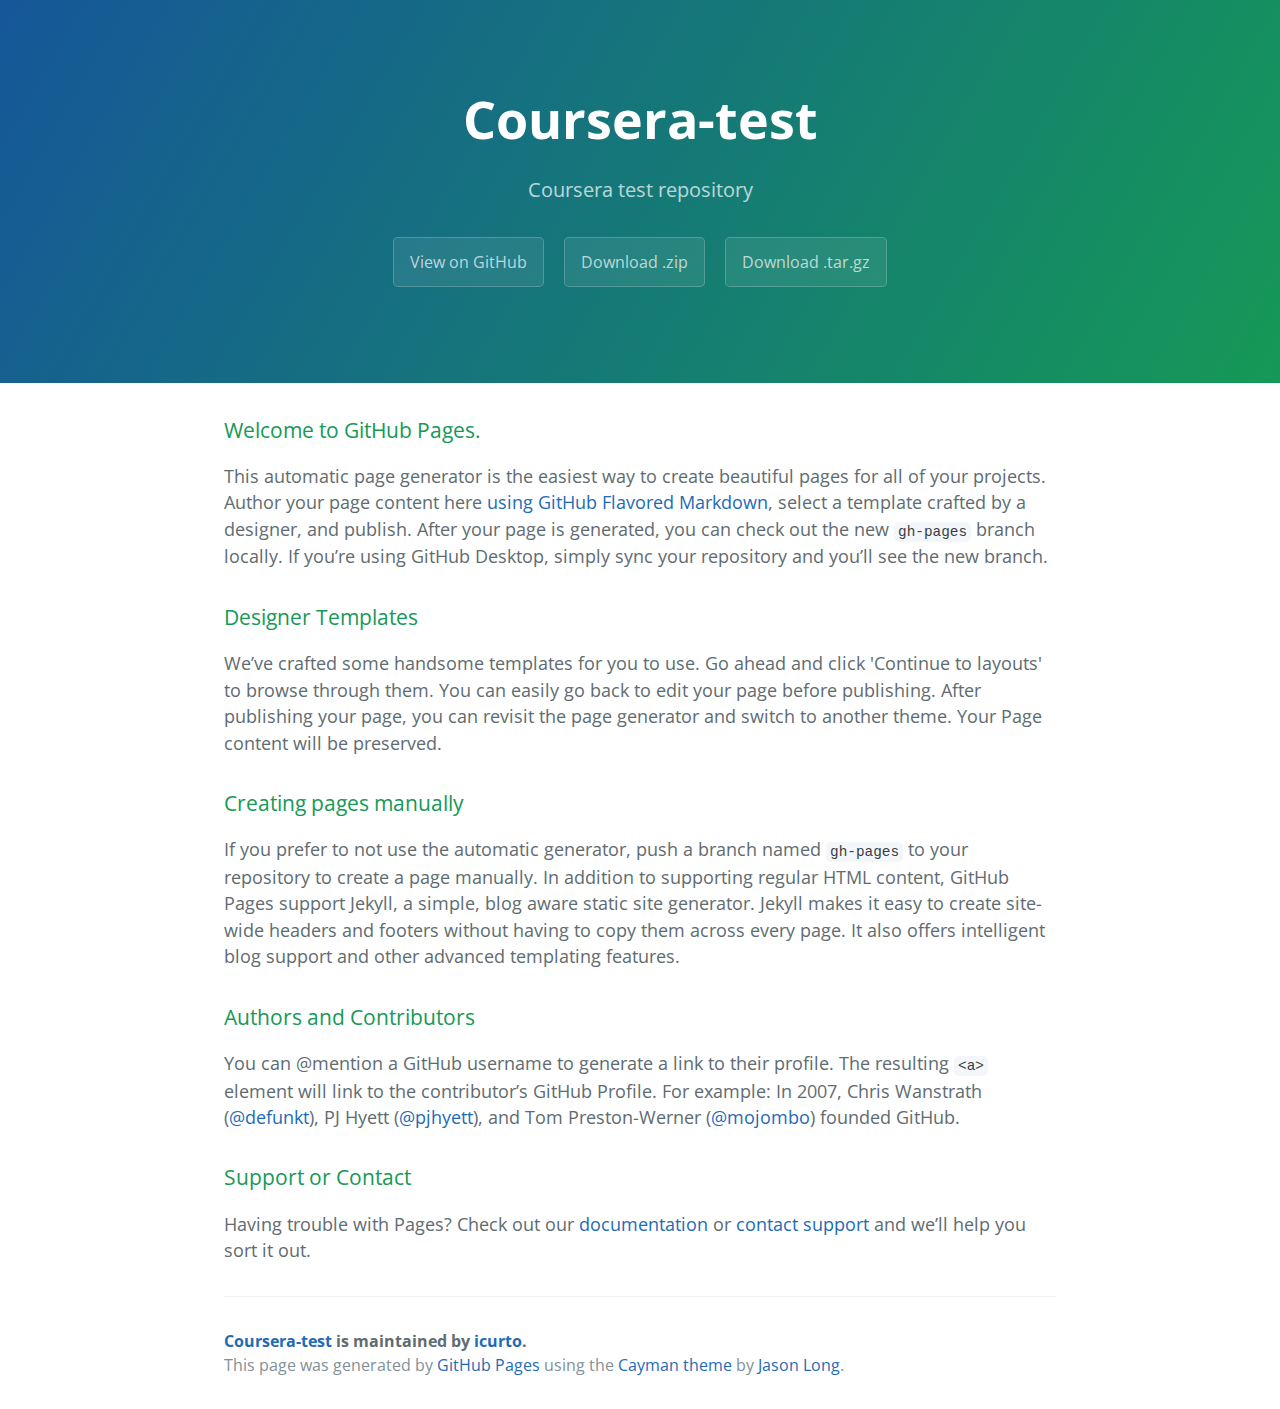
<file: index.html>
<!DOCTYPE html>
<html lang="en-us">
  <head>
    <meta charset="UTF-8">
    <title>Coursera-test by icurto</title>
    <meta name="viewport" content="width=device-width, initial-scale=1">
    <link rel="stylesheet" type="text/css" href="stylesheets/normalize.css" media="screen">
    <link href='https://fonts.googleapis.com/css?family=Open+Sans:400,700' rel='stylesheet' type='text/css'>
    <link rel="stylesheet" type="text/css" href="stylesheets/stylesheet.css" media="screen">
    <link rel="stylesheet" type="text/css" href="stylesheets/github-light.css" media="screen">
  </head>
  <body>
    <section class="page-header">
      <h1 class="project-name">Coursera-test</h1>
      <h2 class="project-tagline">Coursera test repository</h2>
      <a href="https://github.com/icurto/coursera-test" class="btn">View on GitHub</a>
      <a href="https://github.com/icurto/coursera-test/zipball/master" class="btn">Download .zip</a>
      <a href="https://github.com/icurto/coursera-test/tarball/master" class="btn">Download .tar.gz</a>
    </section>

    <section class="main-content">
      <h3>
<a id="welcome-to-github-pages" class="anchor" href="#welcome-to-github-pages" aria-hidden="true"><span aria-hidden="true" class="octicon octicon-link"></span></a>Welcome to GitHub Pages.</h3>

<p>This automatic page generator is the easiest way to create beautiful pages for all of your projects. Author your page content here <a href="https://guides.github.com/features/mastering-markdown/">using GitHub Flavored Markdown</a>, select a template crafted by a designer, and publish. After your page is generated, you can check out the new <code>gh-pages</code> branch locally. If you’re using GitHub Desktop, simply sync your repository and you’ll see the new branch.</p>

<h3>
<a id="designer-templates" class="anchor" href="#designer-templates" aria-hidden="true"><span aria-hidden="true" class="octicon octicon-link"></span></a>Designer Templates</h3>

<p>We’ve crafted some handsome templates for you to use. Go ahead and click 'Continue to layouts' to browse through them. You can easily go back to edit your page before publishing. After publishing your page, you can revisit the page generator and switch to another theme. Your Page content will be preserved.</p>

<h3>
<a id="creating-pages-manually" class="anchor" href="#creating-pages-manually" aria-hidden="true"><span aria-hidden="true" class="octicon octicon-link"></span></a>Creating pages manually</h3>

<p>If you prefer to not use the automatic generator, push a branch named <code>gh-pages</code> to your repository to create a page manually. In addition to supporting regular HTML content, GitHub Pages support Jekyll, a simple, blog aware static site generator. Jekyll makes it easy to create site-wide headers and footers without having to copy them across every page. It also offers intelligent blog support and other advanced templating features.</p>

<h3>
<a id="authors-and-contributors" class="anchor" href="#authors-and-contributors" aria-hidden="true"><span aria-hidden="true" class="octicon octicon-link"></span></a>Authors and Contributors</h3>

<p>You can @mention a GitHub username to generate a link to their profile. The resulting <code>&lt;a&gt;</code> element will link to the contributor’s GitHub Profile. For example: In 2007, Chris Wanstrath (<a href="https://github.com/defunkt" class="user-mention">@defunkt</a>), PJ Hyett (<a href="https://github.com/pjhyett" class="user-mention">@pjhyett</a>), and Tom Preston-Werner (<a href="https://github.com/mojombo" class="user-mention">@mojombo</a>) founded GitHub.</p>

<h3>
<a id="support-or-contact" class="anchor" href="#support-or-contact" aria-hidden="true"><span aria-hidden="true" class="octicon octicon-link"></span></a>Support or Contact</h3>

<p>Having trouble with Pages? Check out our <a href="https://help.github.com/pages">documentation</a> or <a href="https://github.com/contact">contact support</a> and we’ll help you sort it out.</p>

      <footer class="site-footer">
        <span class="site-footer-owner"><a href="https://github.com/icurto/coursera-test">Coursera-test</a> is maintained by <a href="https://github.com/icurto">icurto</a>.</span>

        <span class="site-footer-credits">This page was generated by <a href="https://pages.github.com">GitHub Pages</a> using the <a href="https://github.com/jasonlong/cayman-theme">Cayman theme</a> by <a href="https://twitter.com/jasonlong">Jason Long</a>.</span>
      </footer>

    </section>

  
  </body>
</html>
</file>
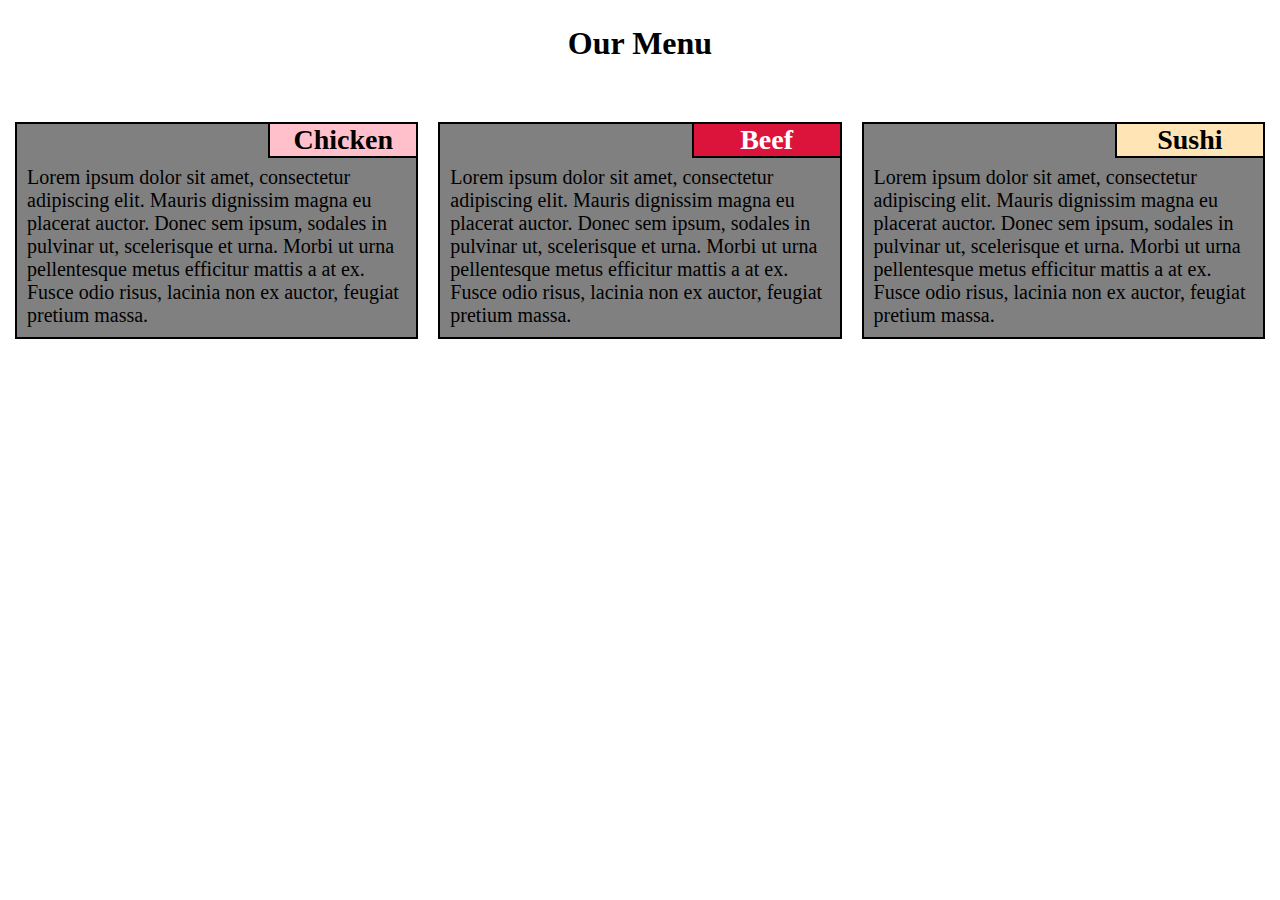
<file: module2-solution/index.html>
<!DOCTYPE html>
<html>
<head>
	<meta charset="utf-8">
	<meta name="viewport" content="width=device-width, initial-scale=1">
	<title>Assignement Solution for Module 2</title>
	<link rel="stylesheet" href="css/style.css">
</head>
<body>
<h1>Our Menu</h1>
<section>
<div class="col-lg-4 col-md-6">
	<article>
	<h2>Chicken</h2>
	<p>Lorem ipsum dolor sit amet, consectetur adipiscing elit. Mauris dignissim magna eu placerat auctor. Donec sem ipsum, sodales in pulvinar ut, scelerisque et urna. Morbi ut urna pellentesque metus efficitur mattis a at ex. Fusce odio risus, lacinia non ex auctor, feugiat pretium massa.</p>
	</article>
</div>
<div class="col-lg-4 col-md-6">
	<article>
	<h2>Beef</h2>
	<p>Lorem ipsum dolor sit amet, consectetur adipiscing elit. Mauris dignissim magna eu placerat auctor. Donec sem ipsum, sodales in pulvinar ut, scelerisque et urna. Morbi ut urna pellentesque metus efficitur mattis a at ex. Fusce odio risus, lacinia non ex auctor, feugiat pretium massa.</p>
	</article>
</div>
<div class="col-lg-4 col-md-12">
	<article>
	<h2>Sushi</h2>
	<p>Lorem ipsum dolor sit amet, consectetur adipiscing elit. Mauris dignissim magna eu placerat auctor. Donec sem ipsum, sodales in pulvinar ut, scelerisque et urna. Morbi ut urna pellentesque metus efficitur mattis a at ex. Fusce odio risus, lacinia non ex auctor, feugiat pretium massa.</p>
	</article>
</div>
</section>
</body>
</html>
</file>
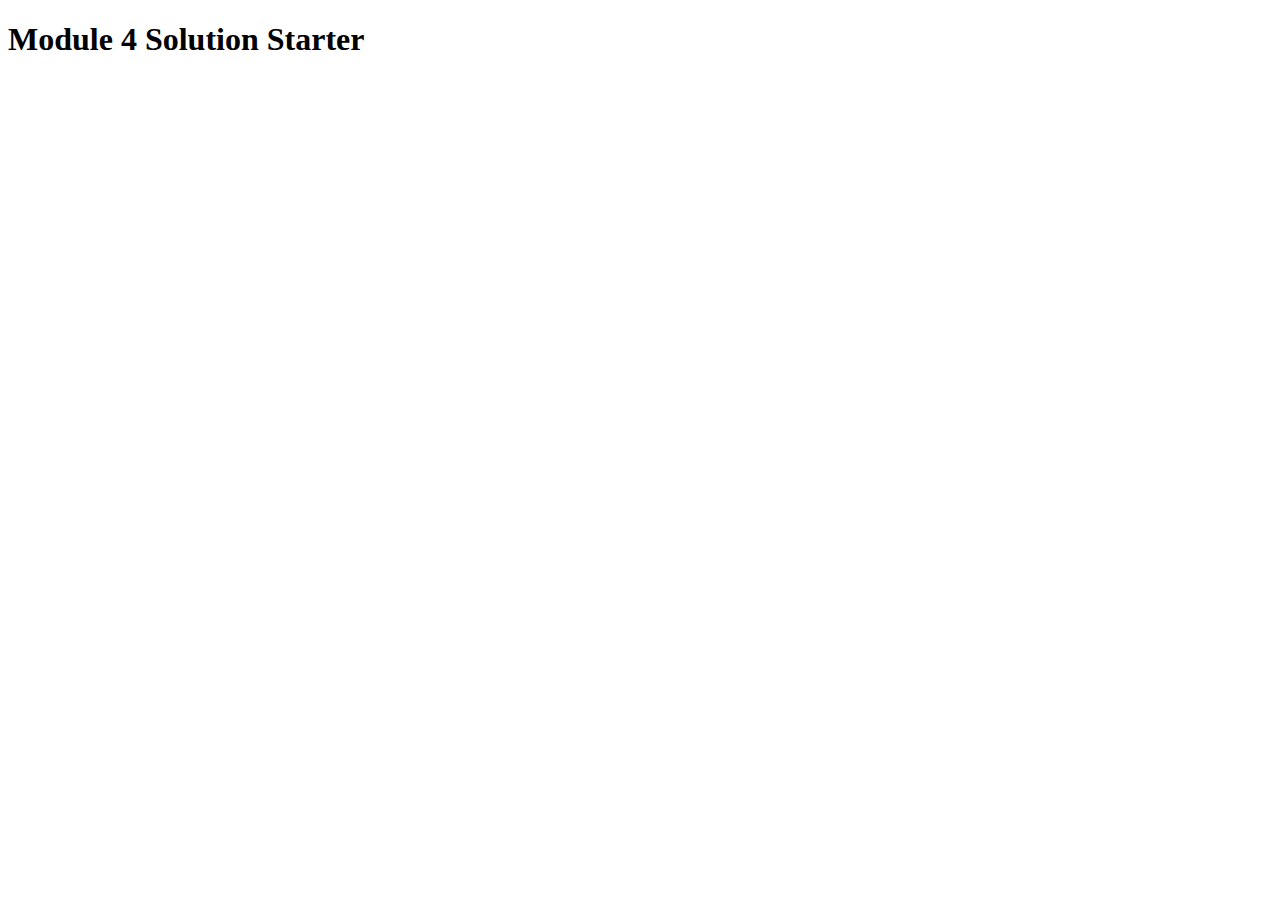
<file: module4-solution/index.html>
<!DOCTYPE html>
<html>
<head>
  <meta charset="utf-8">
  <title>Module 4 Solution Starter</title>
  <script>
    var names = []; // DO NOT REMOVE
  </script>
  <script src="SpeakHello.js"></script>
  <script src="SpeakGoodBye.js"></script>
  <script src="script.js"></script>
</head>
<body>
  <h1>Module 4 Solution Starter</h1>
</body>
</html>
</file>
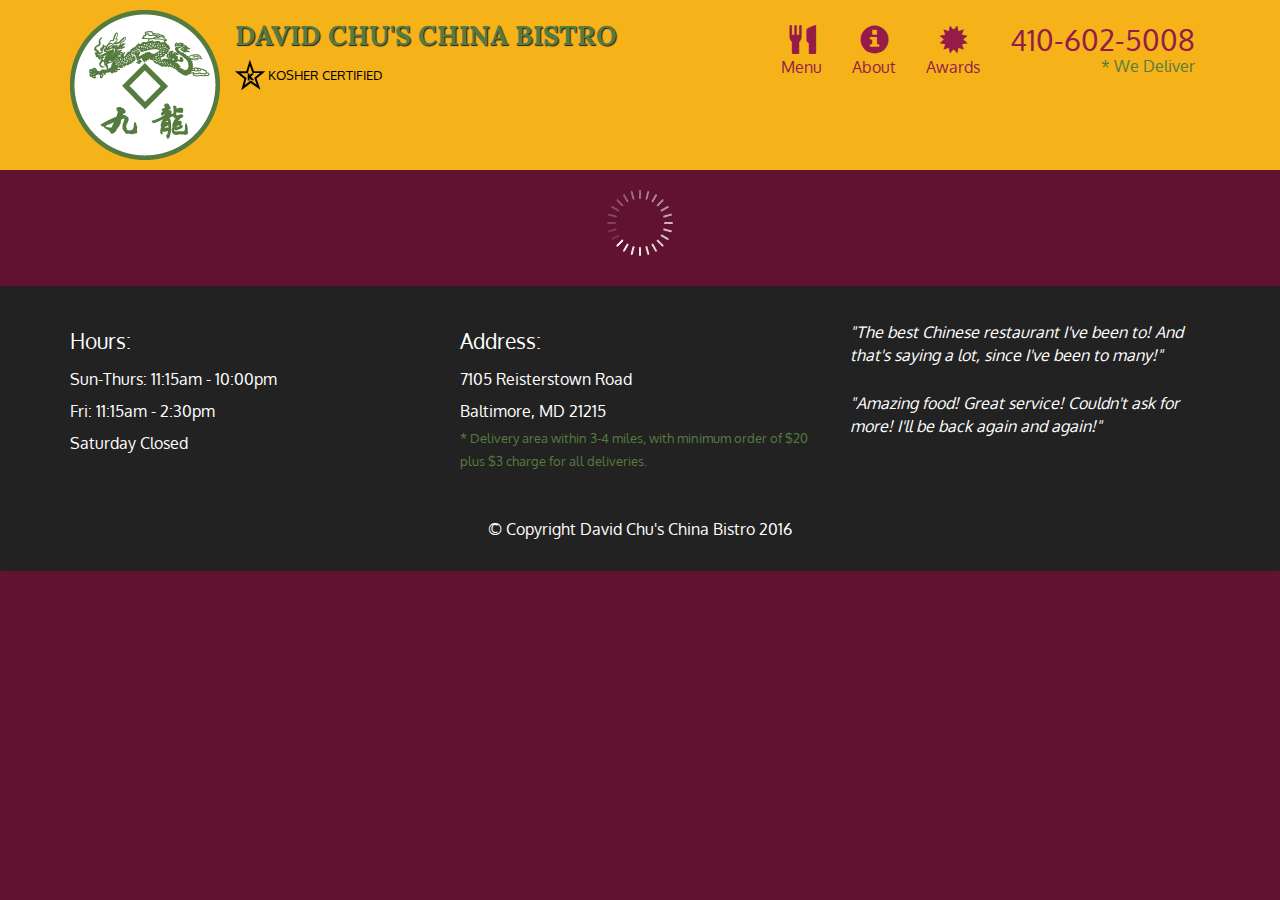
<file: module5-solution/index.html>
<!doctype html>
<html lang="en">
  <head>
    <meta charset="utf-8">
    <meta http-equiv="X-UA-Compatible" content="IE=edge">
    <meta name="viewport" content="width=device-width, initial-scale=1">
    <title>David Chu's China Bistro</title>
    <link rel="stylesheet" href="css/bootstrap.min.css">
    <link rel="stylesheet" href="css/styles.css">
    <link href='https://fonts.googleapis.com/css?family=Oxygen:400,300,700' rel='stylesheet' type='text/css'>
    <link href='https://fonts.googleapis.com/css?family=Lora' rel='stylesheet' type='text/css'>
  </head>
<body>
  <header>
    <nav id="header-nav" class="navbar navbar-default">
      <div class="container">
        <div class="navbar-header">
          <a href="index.html" class="pull-left visible-md visible-lg">
            <div id="logo-img" alt="Logo image"></div>
          </a>

          <div class="navbar-brand">
            <a href="index.html"><h1>David Chu's China Bistro</h1></a>
            <p>
              <img src="images/star-k-logo.png" alt="Kosher certification">
              <span>Kosher Certified</span>
            </p>
          </div>

          <button id="navbarToggle" type="button" class="navbar-toggle collapsed" data-toggle="collapse" data-target="#collapsable-nav" aria-expanded="false">
            <span class="sr-only">Toggle navigation</span>
            <span class="icon-bar"></span>
            <span class="icon-bar"></span>
            <span class="icon-bar"></span>
          </button>
        </div>
        
        <div id="collapsable-nav" class="collapse navbar-collapse">
           <ul id="nav-list" class="nav navbar-nav navbar-right">
            <li id="navHomeButton" class="visible-xs active">
              <a href="index.html">
                <span class="glyphicon glyphicon-home"></span> Home</a>
            </li>
            <li id="navMenuButton">
              <a href="#" onclick="$dc.loadMenuCategories();">
                <span class="glyphicon glyphicon-cutlery"></span><br class="hidden-xs"> Menu</a>
            </li>
            <li>
              <a href="#">
                <span class="glyphicon glyphicon-info-sign"></span><br class="hidden-xs"> About</a>
            </li>
            <li>
              <a href="#">
                <span class="glyphicon glyphicon-certificate"></span><br class="hidden-xs"> Awards</a>
            </li>
            <li id="phone" class="hidden-xs">
              <a href="tel:410-602-5008">
                <span>410-602-5008</span></a><div>* We Deliver</div>
            </li>
          </ul><!-- #nav-list -->
        </div><!-- .collapse .navbar-collapse -->
      </div><!-- .container -->
    </nav><!-- #header-nav -->
  </header>

  <div id="call-btn" class="visible-xs">
    <a class="btn" href="tel:410-602-5008">
    <span class="glyphicon glyphicon-earphone"></span>
    410-602-5008
    </a>
  </div>
  <div id="xs-deliver" class="text-center visible-xs">* We Deliver</div>

  <div id="main-content" class="container"></div>

  <footer class="panel-footer">
    <div class="container">
      <div class="row">
        <section id="hours" class="col-sm-4">
          <span>Hours:</span><br>
          Sun-Thurs: 11:15am - 10:00pm<br>
          Fri: 11:15am - 2:30pm<br>
          Saturday Closed
          <hr class="visible-xs">
        </section>
        <section id="address" class="col-sm-4">
          <span>Address:</span><br>
          7105 Reisterstown Road<br>
          Baltimore, MD 21215
          <p>* Delivery area within 3-4 miles, with minimum order of $20 plus $3 charge for all deliveries.</p>
          <hr class="visible-xs">
        </section>
        <section id="testimonials" class="col-sm-4">
          <p>"The best Chinese restaurant I've been to! And that's saying a lot, since I've been to many!"</p>
          <p>"Amazing food! Great service! Couldn't ask for more! I'll be back again and again!"</p>
        </section>
      </div>
      <div class="text-center">&copy; Copyright David Chu's China Bistro 2016</div>
    </div>
  </footer>

  <!-- jQuery (Bootstrap JS plugins depend on it) -->
  <script src="js/jquery-2.1.4.min.js"></script>
  <script src="js/bootstrap.min.js"></script>
  <script src="js/ajax-utils.js"></script>
  <script src="js/script.js"></script>
</body>
</html>
</file>
<file: stylesheets/stylesheet.css>
* {
  box-sizing: border-box; }

body {
  padding: 0;
  margin: 0;
  font-family: "Open Sans", "Helvetica Neue", Helvetica, Arial, sans-serif;
  font-size: 16px;
  line-height: 1.5;
  color: #606c71; }

a {
  color: #1e6bb8;
  text-decoration: none; }
  a:hover {
    text-decoration: underline; }

.btn {
  display: inline-block;
  margin-bottom: 1rem;
  color: rgba(255, 255, 255, 0.7);
  background-color: rgba(255, 255, 255, 0.08);
  border-color: rgba(255, 255, 255, 0.2);
  border-style: solid;
  border-width: 1px;
  border-radius: 0.3rem;
  transition: color 0.2s, background-color 0.2s, border-color 0.2s; }
  .btn + .btn {
    margin-left: 1rem; }

.btn:hover {
  color: rgba(255, 255, 255, 0.8);
  text-decoration: none;
  background-color: rgba(255, 255, 255, 0.2);
  border-color: rgba(255, 255, 255, 0.3); }

@media screen and (min-width: 64em) {
  .btn {
    padding: 0.75rem 1rem; } }

@media screen and (min-width: 42em) and (max-width: 64em) {
  .btn {
    padding: 0.6rem 0.9rem;
    font-size: 0.9rem; } }

@media screen and (max-width: 42em) {
  .btn {
    display: block;
    width: 100%;
    padding: 0.75rem;
    font-size: 0.9rem; }
    .btn + .btn {
      margin-top: 1rem;
      margin-left: 0; } }

.page-header {
  color: #fff;
  text-align: center;
  background-color: #159957;
  background-image: linear-gradient(120deg, #155799, #159957); }

@media screen and (min-width: 64em) {
  .page-header {
    padding: 5rem 6rem; } }

@media screen and (min-width: 42em) and (max-width: 64em) {
  .page-header {
    padding: 3rem 4rem; } }

@media screen and (max-width: 42em) {
  .page-header {
    padding: 2rem 1rem; } }

.project-name {
  margin-top: 0;
  margin-bottom: 0.1rem; }

@media screen and (min-width: 64em) {
  .project-name {
    font-size: 3.25rem; } }

@media screen and (min-width: 42em) and (max-width: 64em) {
  .project-name {
    font-size: 2.25rem; } }

@media screen and (max-width: 42em) {
  .project-name {
    font-size: 1.75rem; } }

.project-tagline {
  margin-bottom: 2rem;
  font-weight: normal;
  opacity: 0.7; }

@media screen and (min-width: 64em) {
  .project-tagline {
    font-size: 1.25rem; } }

@media screen and (min-width: 42em) and (max-width: 64em) {
  .project-tagline {
    font-size: 1.15rem; } }

@media screen and (max-width: 42em) {
  .project-tagline {
    font-size: 1rem; } }

.main-content :first-child {
  margin-top: 0; }
.main-content img {
  max-width: 100%; }
.main-content h1, .main-content h2, .main-content h3, .main-content h4, .main-content h5, .main-content h6 {
  margin-top: 2rem;
  margin-bottom: 1rem;
  font-weight: normal;
  color: #159957; }
.main-content p {
  margin-bottom: 1em; }
.main-content code {
  padding: 2px 4px;
  font-family: Consolas, "Liberation Mono", Menlo, Courier, monospace;
  font-size: 0.9rem;
  color: #383e41;
  background-color: #f3f6fa;
  border-radius: 0.3rem; }
.main-content pre {
  padding: 0.8rem;
  margin-top: 0;
  margin-bottom: 1rem;
  font: 1rem Consolas, "Liberation Mono", Menlo, Courier, monospace;
  color: #567482;
  word-wrap: normal;
  background-color: #f3f6fa;
  border: solid 1px #dce6f0;
  border-radius: 0.3rem; }
  .main-content pre > code {
    padding: 0;
    margin: 0;
    font-size: 0.9rem;
    color: #567482;
    word-break: normal;
    white-space: pre;
    background: transparent;
    border: 0; }
.main-content .highlight {
  margin-bottom: 1rem; }
  .main-content .highlight pre {
    margin-bottom: 0;
    word-break: normal; }
.main-content .highlight pre, .main-content pre {
  padding: 0.8rem;
  overflow: auto;
  font-size: 0.9rem;
  line-height: 1.45;
  border-radius: 0.3rem; }
.main-content pre code, .main-content pre tt {
  display: inline;
  max-width: initial;
  padding: 0;
  margin: 0;
  overflow: initial;
  line-height: inherit;
  word-wrap: normal;
  background-color: transparent;
  border: 0; }
  .main-content pre code:before, .main-content pre code:after, .main-content pre tt:before, .main-content pre tt:after {
    content: normal; }
.main-content ul, .main-content ol {
  margin-top: 0; }
.main-content blockquote {
  padding: 0 1rem;
  margin-left: 0;
  color: #819198;
  border-left: 0.3rem solid #dce6f0; }
  .main-content blockquote > :first-child {
    margin-top: 0; }
  .main-content blockquote > :last-child {
    margin-bottom: 0; }
.main-content table {
  display: block;
  width: 100%;
  overflow: auto;
  word-break: normal;
  word-break: keep-all; }
  .main-content table th {
    font-weight: bold; }
  .main-content table th, .main-content table td {
    padding: 0.5rem 1rem;
    border: 1px solid #e9ebec; }
.main-content dl {
  padding: 0; }
  .main-content dl dt {
    padding: 0;
    margin-top: 1rem;
    font-size: 1rem;
    font-weight: bold; }
  .main-content dl dd {
    padding: 0;
    margin-bottom: 1rem; }
.main-content hr {
  height: 2px;
  padding: 0;
  margin: 1rem 0;
  background-color: #eff0f1;
  border: 0; }

@media screen and (min-width: 64em) {
  .main-content {
    max-width: 64rem;
    padding: 2rem 6rem;
    margin: 0 auto;
    font-size: 1.1rem; } }

@media screen and (min-width: 42em) and (max-width: 64em) {
  .main-content {
    padding: 2rem 4rem;
    font-size: 1.1rem; } }

@media screen and (max-width: 42em) {
  .main-content {
    padding: 2rem 1rem;
    font-size: 1rem; } }

.site-footer {
  padding-top: 2rem;
  margin-top: 2rem;
  border-top: solid 1px #eff0f1; }

.site-footer-owner {
  display: block;
  font-weight: bold; }

.site-footer-credits {
  color: #819198; }

@media screen and (min-width: 64em) {
  .site-footer {
    font-size: 1rem; } }

@media screen and (min-width: 42em) and (max-width: 64em) {
  .site-footer {
    font-size: 1rem; } }

@media screen and (max-width: 42em) {
  .site-footer {
    font-size: 0.9rem; } }
</file>
<file: stylesheets/github-light.css>
/*
The MIT License (MIT)

Copyright (c) 2016 GitHub, Inc.

Permission is hereby granted, free of charge, to any person obtaining a copy
of this software and associated documentation files (the "Software"), to deal
in the Software without restriction, including without limitation the rights
to use, copy, modify, merge, publish, distribute, sublicense, and/or sell
copies of the Software, and to permit persons to whom the Software is
furnished to do so, subject to the following conditions:

The above copyright notice and this permission notice shall be included in all
copies or substantial portions of the Software.

THE SOFTWARE IS PROVIDED "AS IS", WITHOUT WARRANTY OF ANY KIND, EXPRESS OR
IMPLIED, INCLUDING BUT NOT LIMITED TO THE WARRANTIES OF MERCHANTABILITY,
FITNESS FOR A PARTICULAR PURPOSE AND NONINFRINGEMENT. IN NO EVENT SHALL THE
AUTHORS OR COPYRIGHT HOLDERS BE LIABLE FOR ANY CLAIM, DAMAGES OR OTHER
LIABILITY, WHETHER IN AN ACTION OF CONTRACT, TORT OR OTHERWISE, ARISING FROM,
OUT OF OR IN CONNECTION WITH THE SOFTWARE OR THE USE OR OTHER DEALINGS IN THE
SOFTWARE.

*/

.pl-c /* comment */ {
  color: #969896;
}

.pl-c1 /* constant, variable.other.constant, support, meta.property-name, support.constant, support.variable, meta.module-reference, markup.raw, meta.diff.header */,
.pl-s .pl-v /* string variable */ {
  color: #0086b3;
}

.pl-e /* entity */,
.pl-en /* entity.name */ {
  color: #795da3;
}

.pl-smi /* variable.parameter.function, storage.modifier.package, storage.modifier.import, storage.type.java, variable.other */,
.pl-s .pl-s1 /* string source */ {
  color: #333;
}

.pl-ent /* entity.name.tag */ {
  color: #63a35c;
}

.pl-k /* keyword, storage, storage.type */ {
  color: #a71d5d;
}

.pl-s /* string */,
.pl-pds /* punctuation.definition.string, string.regexp.character-class */,
.pl-s .pl-pse .pl-s1 /* string punctuation.section.embedded source */,
.pl-sr /* string.regexp */,
.pl-sr .pl-cce /* string.regexp constant.character.escape */,
.pl-sr .pl-sre /* string.regexp source.ruby.embedded */,
.pl-sr .pl-sra /* string.regexp string.regexp.arbitrary-repitition */ {
  color: #183691;
}

.pl-v /* variable */ {
  color: #ed6a43;
}

.pl-id /* invalid.deprecated */ {
  color: #b52a1d;
}

.pl-ii /* invalid.illegal */ {
  color: #f8f8f8;
  background-color: #b52a1d;
}

.pl-sr .pl-cce /* string.regexp constant.character.escape */ {
  font-weight: bold;
  color: #63a35c;
}

.pl-ml /* markup.list */ {
  color: #693a17;
}

.pl-mh /* markup.heading */,
.pl-mh .pl-en /* markup.heading entity.name */,
.pl-ms /* meta.separator */ {
  font-weight: bold;
  color: #1d3e81;
}

.pl-mq /* markup.quote */ {
  color: #008080;
}

.pl-mi /* markup.italic */ {
  font-style: italic;
  color: #333;
}

.pl-mb /* markup.bold */ {
  font-weight: bold;
  color: #333;
}

.pl-md /* markup.deleted, meta.diff.header.from-file */ {
  color: #bd2c00;
  background-color: #ffecec;
}

.pl-mi1 /* markup.inserted, meta.diff.header.to-file */ {
  color: #55a532;
  background-color: #eaffea;
}

.pl-mdr /* meta.diff.range */ {
  font-weight: bold;
  color: #795da3;
}

.pl-mo /* meta.output */ {
  color: #1d3e81;
}
</file>
<file: module2-solution/css/style.css>
/********** Base styles **********/
@font-face {
    font-family: 'YourFontName'; /*a name to be used later*/
    src: url('http://domain.com/fonts/font.ttf'); /*URL to font*/
}

* {
  box-sizing: border-box;
  margin: 0;
  padding: 0;
  font-family: "Comic Sans MS", "Comic Sans", cursive;
}

h1 {
  text-align: center;
  margin-top: 25px;
  margin-bottom: 50px;
}

h2 {
  border: 2px solid black;
  float: right;
  width:150px;
  text-align: center;
  margin: -2px;
  font-size: 1.75em;
}

p {
  clear: both;
  padding: 10px;
  font-size: 1.25em;
}

section {
  margin: 5px;
}

article {
  border: 2px solid black;
  margin: 10px;
  background: gray;
}

div {
  float: left;
}

section div:nth-child(1) h2 {
  background: pink;
}

section div:nth-child(2) h2 {
  background: crimson;
  color: white;
}

section div:nth-child(3) h2 {
  background: moccasin;
}

/********** Desktop version **********/
@media (min-width: 992px) {
  .col-lg-1, .col-lg-2, .col-lg-3, .col-lg-4, .col-lg-5, .col-lg-6, .col-lg-7, .col-lg-8, .col-lg-9, .col-lg-10, .col-lg-11, .col-lg-12 {
    float: left;
  }
  .col-lg-1 {
    width: 8.33%;
  }
  .col-lg-2 {
    width: 16.66%;
  }
  .col-lg-3 {
    width: 25%;
  }
  .col-lg-4 {
    width: 33.33%;
  }
  .col-lg-5 {
    width: 41.66%;
  }
  .col-lg-6 {
    width: 50%;
  }
  .col-lg-7 {
    width: 58.33%;
  }
  .col-lg-8 {
    width: 66.66%;
  }
  .col-lg-9 {
    width: 74.99%;
  }
  .col-lg-10 {
    width: 83.33%;
  }
  .col-lg-11 {
    width: 91.66%;
  }
  .col-lg-12 {
    width: 100%;
  }
}

/********** Tablet version **********/
@media (min-width: 768px) and (max-width: 991px) {
  .col-md-1, .col-md-2, .col-md-3, .col-md-4, .col-md-5, .col-md-6, .col-md-7, .col-md-8, .col-md-9, .col-md-10, .col-md-11, .col-md-12 {
    float: left;
  }
  .col-md-1 {
    width: 8.33%;
  }
  .col-md-2 {
    width: 16.66%;
  }
  .col-md-3 {
    width: 25%;
  }
  .col-md-4 {
    width: 33.33%;
  }
  .col-md-5 {
    width: 41.66%;
  }
  .col-md-6 {
    width: 50%;
  }
  .col-md-7 {
    width: 58.33%;
  }
  .col-md-8 {
    width: 66.66%;
  }
  .col-md-9 {
    width: 74.99%;
  }
  .col-md-10 {
    width: 83.33%;
  }
  .col-md-11 {
    width: 91.66%;
  }
  .col-md-12 {
    width: 100%;
  }
}
</file>
<file: module5-solution/css/styles.css>
body {
  font-size: 16px;
  color: #fff;
  background-color: #61122f;
  font-family: 'Oxygen', sans-serif;
}

/** HEADER **/
#header-nav {
  background-color: #f6b319;
  border-radius: 0;
  border: 0;
}

#logo-img {
  background: url('../images/restaurant-logo_large.png') no-repeat;
  width: 150px;
  height: 150px;
  margin: 10px 15px 10px 0;
}

.navbar-brand {
  padding-top: 25px;
}
.navbar-brand h1 { /* Restaurant name */
  font-family: 'Lora', serif;
  color: #557c3e;
  font-size: 1.5em;
  text-transform: uppercase;
  font-weight: bold;
  text-shadow: 1px 1px 1px #222;
  margin-top: 0;
  margin-bottom: 0;
  line-height: .75;
}
.navbar-brand a:hover, .navbar-brand a:focus {
  text-decoration: none;
}
.navbar-brand p { /* Kosher cert */
  color: #000;
  text-transform: uppercase;
  font-size: .7em;
  margin-top: 15px;
}
.navbar-brand p span { /* Star-K */
  vertical-align: middle;
}

#nav-list {
  margin-top: 10px;
}
#nav-list a {
  color: #951C49;
  text-align: center;
}
#nav-list a:hover {
  background: #E7E7E7;
}
#nav-list a span {
  font-size: 1.8em;
}

#phone {
  margin-top: 5px;
}
#phone a { /* Phone number */
  text-align: right;
  padding-bottom: 0;
}
#phone div { /* We Deliver */
  color: #557c3e;
  text-align: right;
  padding-right: 15px;
}

.navbar-header button.navbar-toggle, .navbar-header .icon-bar {
  border: 1px solid #61122f;
}
.navbar-header button.navbar-toggle {
  clear: both;
  margin-top: -30px;
}
/* END HEADER */

/* FOOTER */
.panel-footer {
  margin-top: 30px;
  padding-top: 35px;
  padding-bottom: 30px;
  background-color: #222;
  border-top: 0;
}
.panel-footer div.row {
  margin-bottom: 35px;
}
#hours, #address {
  line-height: 2;
}
#hours > span, #address > span {
  font-size: 1.3em;
}
#address p {
  color: #557c3e;
  font-size: .8em;
  line-height: 1.8;
}
#testimonials {
  font-style: italic;
}
#testimonials p:nth-child(2) {
  margin-top: 25px;
}
/* END FOOTER */



/* HOME PAGE */
.container .jumbotron {
  box-shadow: 0 0 50px #3F0C1F;
  border: 2px solid #3F0C1F;
}

#menu-tile, #specials-tile, #map-tile {
  height: 250px;
  width: 100%;
  margin-bottom: 15px;
  position: relative;
  border: 2px solid #3F0C1F;
  overflow: hidden;
}
#menu-tile:hover, #specials-tile:hover, #map-tile:hover {
  box-shadow: 0 1px 5px 1px #cccccc;
}
#menu-tile {
  background: url('../images/menu-tile.jpg') no-repeat;
  background-position: center;
}
#specials-tile {
  background: url('../images/specials-tile.jpg') no-repeat;
  background-position: center;
}
#menu-tile span, #specials-tile span, #map-tile span {
  position: absolute;
  bottom: 0;
  right: 0;
  width: 100%;
  text-align: center;
  font-size: 1.6em;
  text-transform: uppercase;
  background-color: #000;
  color: #fff;
  opacity: .8;
}
/* END HOME PAGE */

/* MENU CATEGORIES PAGE */
.category-tile { 
  position: relative;
  border: 2px solid #3F0C1F;
  overflow: hidden;
  width: 200px;
  height: 200px;
  margin: 0 auto 15px;
}
.category-tile span {
  position: absolute;
  bottom: 0;
  right: 0;
  width: 100%;
  text-align: center;
  font-size: 1.2em;
  text-transform: uppercase;
  background-color: #000;
  color: #fff;
  opacity: .8;
}
.category-tile:hover {
  box-shadow: 0 1px 5px 1px #cccccc;
}

#menu-categories-title + div {
  margin-bottom: 50px;
}
/* END MENU CATEGORIES PAGE */

/* SINGLE CATEGORY PAGE */
.menu-item-tile {
  margin-bottom: 25px;
}
.menu-item-tile hr {
  width: 80%;
}
.menu-item-tile .menu-item-price {
  font-size: 1.1em;
  text-align: right;
  margin-top: -15px;
  margin-right: -15px;
}
.menu-item-tile .menu-item-price span {
  font-size: .6em;
}
.menu-item-photo {
  position: relative;
  border: 2px solid #3F0C1F; 
  overflow: hidden;
  padding: 0;
  margin-right: -15px;
  margin-left: auto;
  margin-bottom: 20px;
  max-width: 250px;
}
.menu-item-photo div {
  position: absolute;
  bottom: 0;
  right: 0;
  width: 80px;
  background-color: #557c3e;
  text-align: center;
}
.menu-item-description {
  padding-right: 30px;
}
h3.menu-item-title {
  margin: 0 0 10px;
}
.menu-item-details {
  font-size: .9em;
  font-style: italic;
}
/* END SINGLE CATEGORY PAGE */


/********** Large devices only **********/
@media (min-width: 1200px) {
  .container .jumbotron {
    background: url('../images/jumbotron_1200.jpg') no-repeat;
    height: 675px;
  }
}

/********** Medium devices only **********/
@media (min-width: 992px) and (max-width: 1199px) {
  /* Header */
  #logo-img {
    background: url('../images/restaurant-logo_medium.png') no-repeat;
    width: 100px;
    height: 100px;
    margin: 5px 5px 5px 0;
  }
  /* End Header */

  /* Home Page */
  .container .jumbotron {
    background: url('../images/jumbotron_992.jpg') no-repeat;
    height: 558px;
  }
  /* End Home Page */
}

/********** Small devices only **********/
@media (min-width: 768px) and (max-width: 991px) {
  /* Home Page */
  .container .jumbotron {
    background: url('../images/jumbotron_768.jpg') no-repeat;
    height: 432px;
  }
  /* End Home Page */
}

/********** Extra small devices only **********/
@media (max-width: 767px) {
  /* Header */
  .navbar-brand {
    padding-top: 10px;
    height: 80px;
  }
  .navbar-brand h1 { /* Restaurant name */
    padding-top: 10px;
    font-size: 5vw; /* 1vw = 1% of viewport width */
  }
  .navbar-brand p { /* Kosher cert */
    font-size: .6em;
    margin-top: 12px;
  }
  .navbar-brand p img { /* Star-K */
    height: 20px;
  }

  #collapsable-nav a { /* Collapsed nav menu text */
    font-size: 1.2em;
  }
  #collapsable-nav a span { /* Collapsed nav menu glyph */
    font-size: 1em;
    margin-right: 5px;
  }

  #call-btn > a {
    font-size: 1.5em;
    display: block;
    margin: 0 20px;
    padding: 10px;
    border: 2px solid #fff;
    background-color: #f6b319;
    color: #951c49;
  }
  #xs-deliver {
    margin-top: 5px;
    font-size: .7em;
    letter-spacing: .1em;
    text-transform: uppercase;
  }
  /* End Header */

  /* Footer */
  .panel-footer section {
    margin-bottom: 30px;
    text-align: center;
  }
  .panel-footer section:nth-child(3) {
    margin-bottom: 0; /* margin already exists on the whole row */
  }
  .panel-footer section hr {
    width: 50%;
  }
  /* End Footer */

  /* Home Page */
  .container .jumbotron {
    margin-top: 30px;
    padding: 0;
  }
  #menu-tile, #specials-tile {
    width: 360px;
    margin: 0 auto 15px;
  }

  .menu-item-photo {
    margin-right: auto;
  }
  .menu-item-tile .menu-item-price {
    text-align: center;
  }
  .menu-item-description {
    text-align: center;;
  }
}


/********** Super extra small devices Only :-) (e.g., iPhone 4) **********/
@media (max-width: 479px) {
  /* Header */
  .navbar-brand h1 { /* Restaurant name */
    padding-top: 5px;
    font-size: 6vw;
  }
  /* End Header */
  
  /* Home page */
  #menu-tile, #specials-tile {
    width: 280px;
    margin: 0 auto 15px;
  }

  .col-xxs-12 {
    position: relative;
    min-height: 1px;
    padding-right: 15px;
    padding-left: 15px;
    float: left;
    width: 100%;
  }
}
</file>
